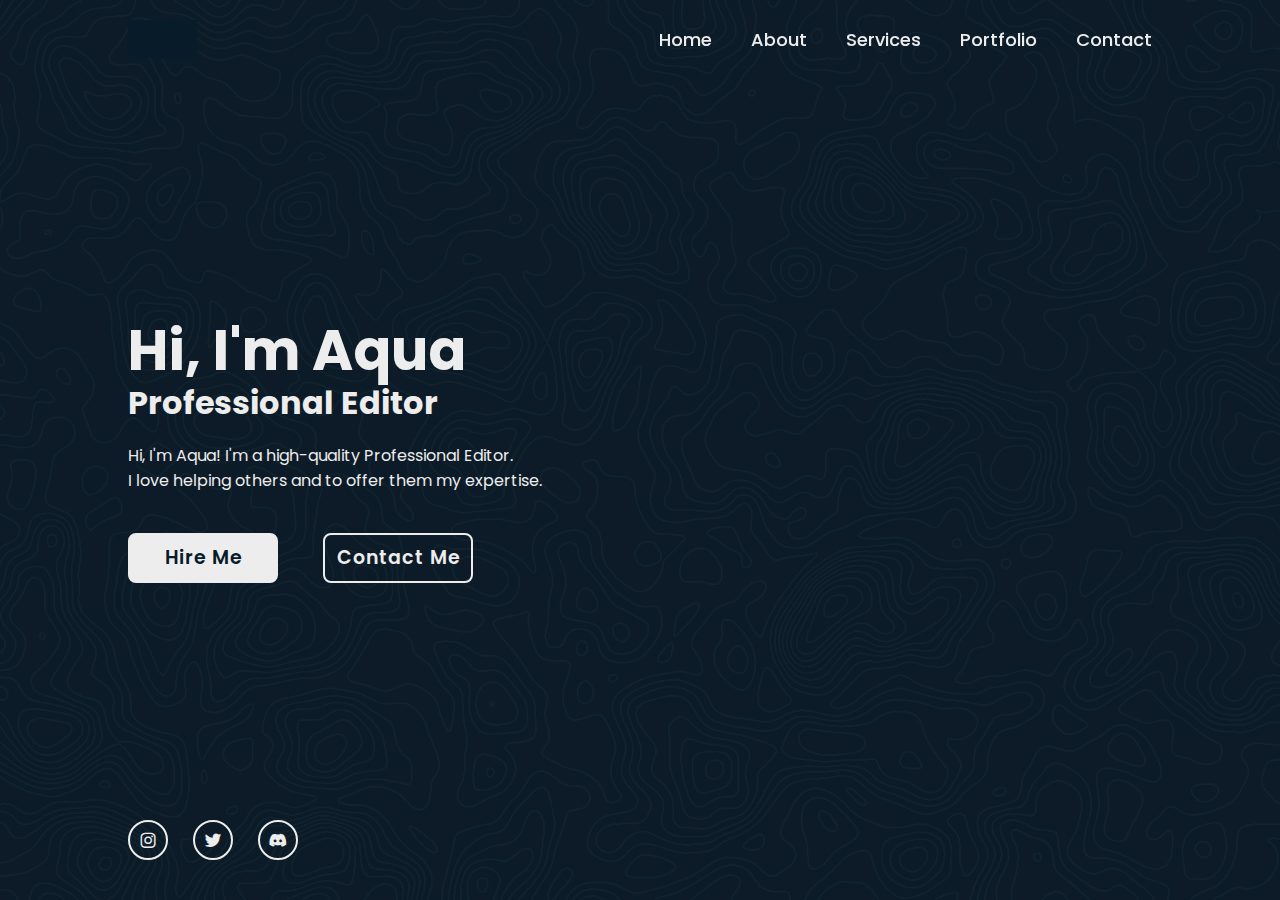
<file: index.html>
<!DOCTYPE html>
<html lang="en">

<head>
    <meta chareset="UTF-8">
    <meta http-equiv="X-UA-Compatible" content="IE=edge">
    <meta name="viewport" content="width=device-width,
    initial-scale=1.0">
    <link rel="shortcut icon" type="x-icon" href="icon.ico">
    <title>Designs By Aqua</title>
    <link rel="stylesheet" href="style.css">
    <link href='https://unpkg.com/boxicons@2.1.4/css/boxicons.min.css' rel='stylesheet'>
</head>
<body>
    <header class="header">
        <a href="logo.png" class="logo">Aqua</a>
        <nav class="navbar">
            <a href="index.html" class="active">Home</a> 
            <a href="about.html">About</a> 
            <a href="services.html">Services</a> 
            <a href="portfolio.html">Portfolio</a> 
            <a href="contact.html">Contact</a> 
        </nav>
    </header>
    <section class="home">
        <div class="home-content">
            <h1>Hi, I'm Aqua</h1>
            <h3>Professional Editor</h3>
            <p>Hi, I'm Aqua! I'm a high-quality Professional Editor.<br>I love helping others and to offer them my expertise.</p>
            <div class="btn-box">
                <a href="services.html">Hire Me</a>
                <a href="contact.html">Contact Me</a>
            </div>
        </div>
        <div class="home-sci">
            <a href="#"><i class='bx bxl-instagram'></i></a>
            <a href="https://x.com/graphicsbyaqua"><i class='bx bxl-twitter' ></i></a>
            <a href="https://discord.gg/p7zUbA5EaM"><i class='bx bxl-discord-alt'></i></i></a>
        </div>
    </section>
</body>
</html>
</file>
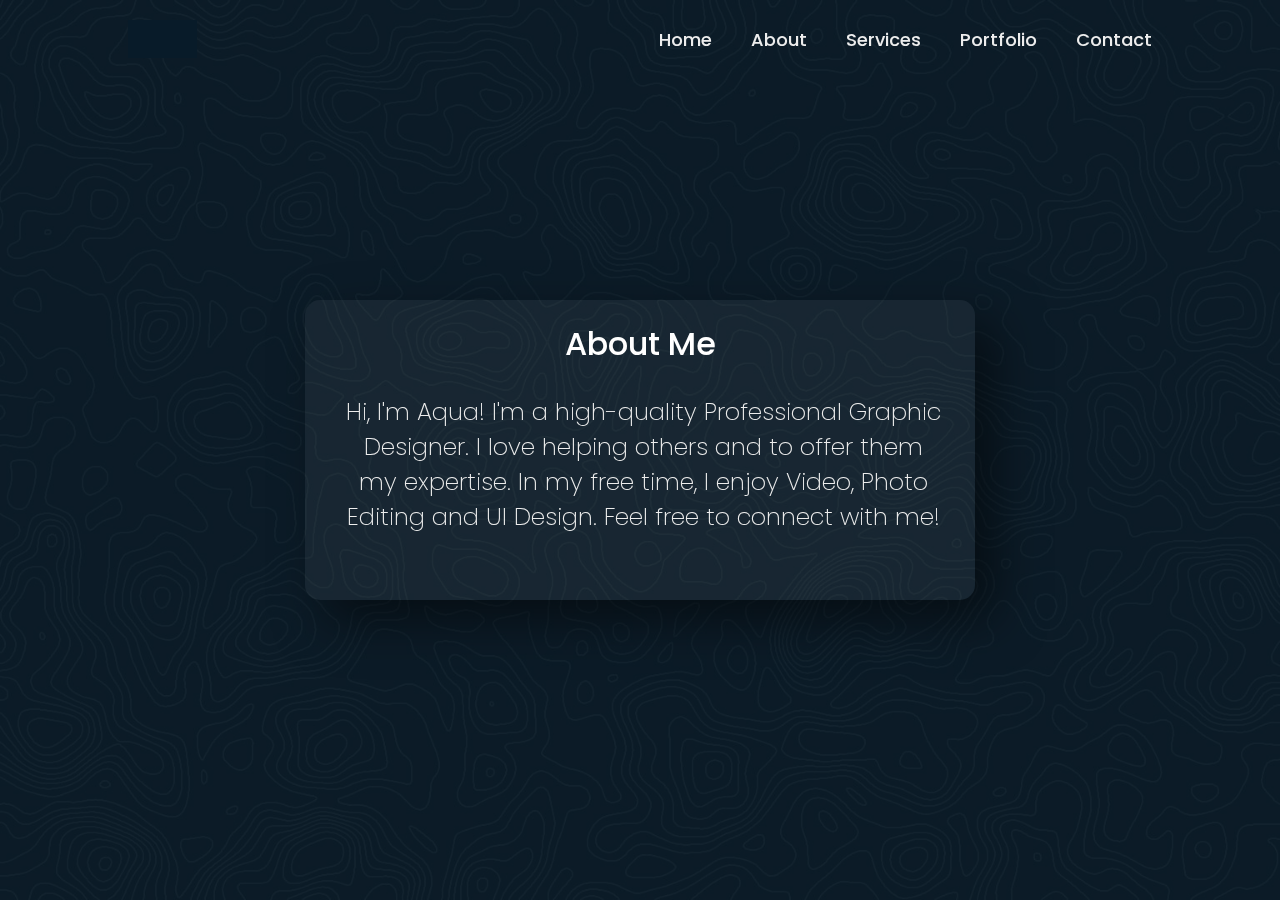
<file: about.html>
<!DOCTYPE html>
<html lang="en">
<head>
    <meta charset="UTF-8">
    <meta http-equiv="X-UA-Compatible" content="IE=edge">
    <meta name="viewport" content="width=device-width, initial-scale=1.0">
    <link rel="shortcut icon" type="x-icon" href="icon.ico">
    <title>Designs By Aqua</title>
    <link rel="stylesheet" href="styleabout.css">
</head>

<header class="header">
    <a href="index.html" class="logo">Aqua</a>

    <nav class="navbar">
        <a href="index.html" class="active">Home</a> 
        <a href="about.html">About</a> 
        <a href="services.html">Services</a> 
        <a href="portfolio.html">Portfolio</a> 
        <a href="contact.html">Contact</a> 
    </nav>
</header>
<body>
    <div class="container">
        <form>
            <h1>About Me</h1>
            <h2>Hi, I'm Aqua! I'm a high-quality Professional Graphic Designer. I love helping others and to offer them my expertise. In my free time, I enjoy Video, Photo Editing and UI Design. Feel free to connect with me!</h2>
        </form>
    </div>
</body>
</html>
</file>
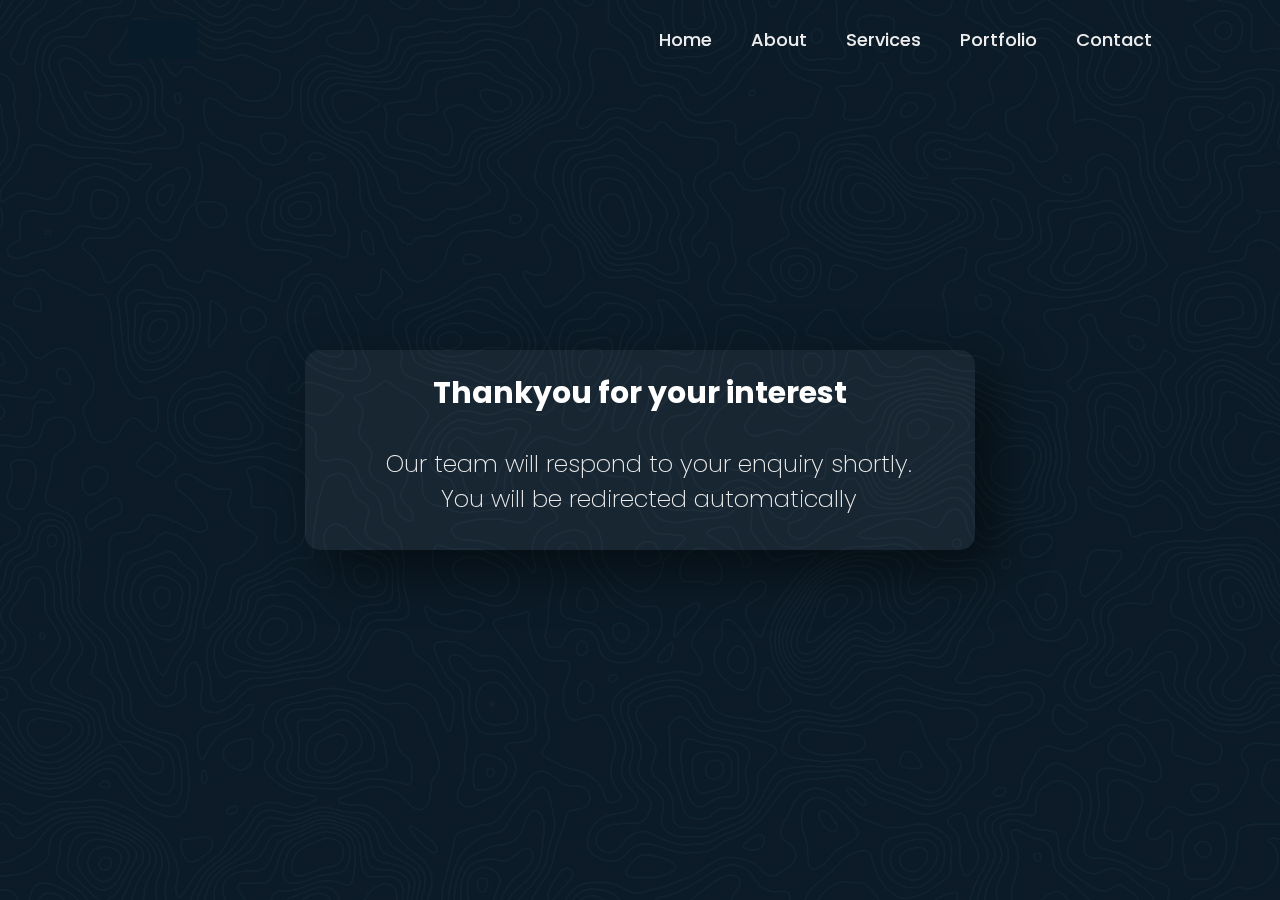
<file: confirmation.html>
<!DOCTYPE html>
<html lang="en">
<head>
    <meta charset="UTF-8">
    <meta http-equiv="X-UA-Compatible" content="IE=edge">
    <meta http-equiv="refresh" content="5; url=/index.html">
    <meta name="viewport" content="width=device-width, initial-scale=1.0">
    <link rel="shortcut icon" type="x-icon" href="icon.ico">
    <title>Designs By Aqua</title>
    <link rel="stylesheet" href="styleconfirmation.css">
</head>

<header class="header">
    <a href="index.html" class="logo">Aqua</a>

    <nav class="navbar">
        <a href="index.html" class="active">Home</a> 
        <a href="about.html">About</a> 
        <a href="services.html">Services</a> 
        <a href="portfolio.html">Portfolio</a> 
        <a href="contact.html">Contact</a> 
    </nav>
</header>
<body>
    <div class="container">
        <form>
            <h3>Thankyou for your interest</h3>
            <h2>Our team will respond to your enquiry shortly. You will be redirected automatically</h2>
        </form>
    </div>
    <script src="script.js"></script>
</body>
</html>
</file>
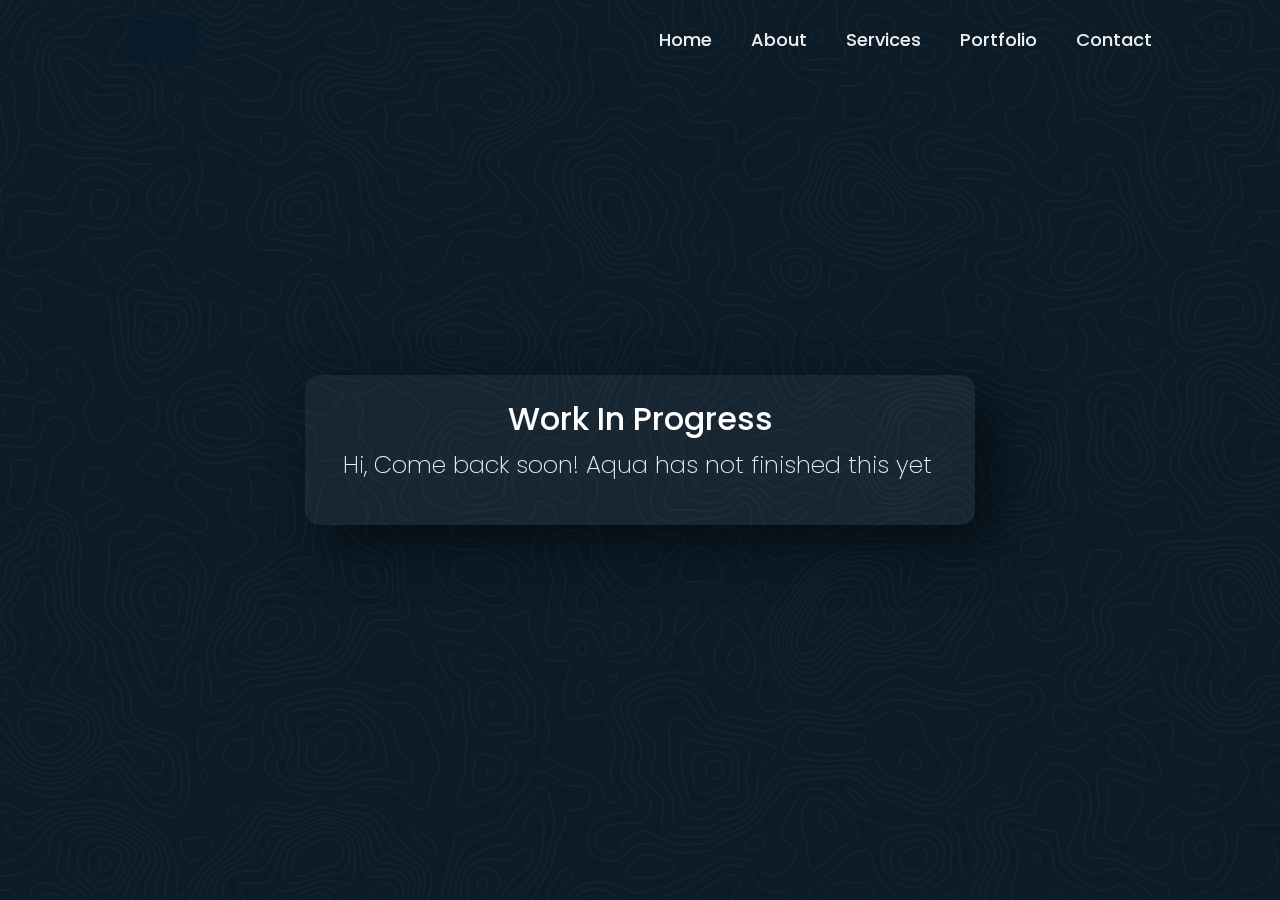
<file: portfolio.html>
<!DOCTYPE html>
<html lang="en">
<head>
    <meta charset="UTF-8">
    <meta http-equiv="X-UA-Compatible" content="IE=edge">
    <meta name="viewport" content="width=device-width, initial-scale=1.0">
    <link rel="shortcut icon" type="x-icon" href="icon.ico">
    <title>Designs By Aqua</title>
    <link rel="stylesheet" href="styleportfolio.css">
</head>

<header class="header">
    <a href="index.html" class="logo">Aqua</a>

    <nav class="navbar">
        <a href="index.html" class="active">Home</a> 
        <a href="about.html">About</a> 
        <a href="services.html">Services</a> 
        <a href="portfolio.html">Portfolio</a> 
        <a href="contact.html">Contact</a> 
    </nav>
</header>
<body>
    <div class="container">
        <form>
            <h1>Work In Progress</h1>
            <h2>Hi, Come back soon! Aqua has not finished this yet</h2>
        </form>
    </div>
</body>
</html>
</file>
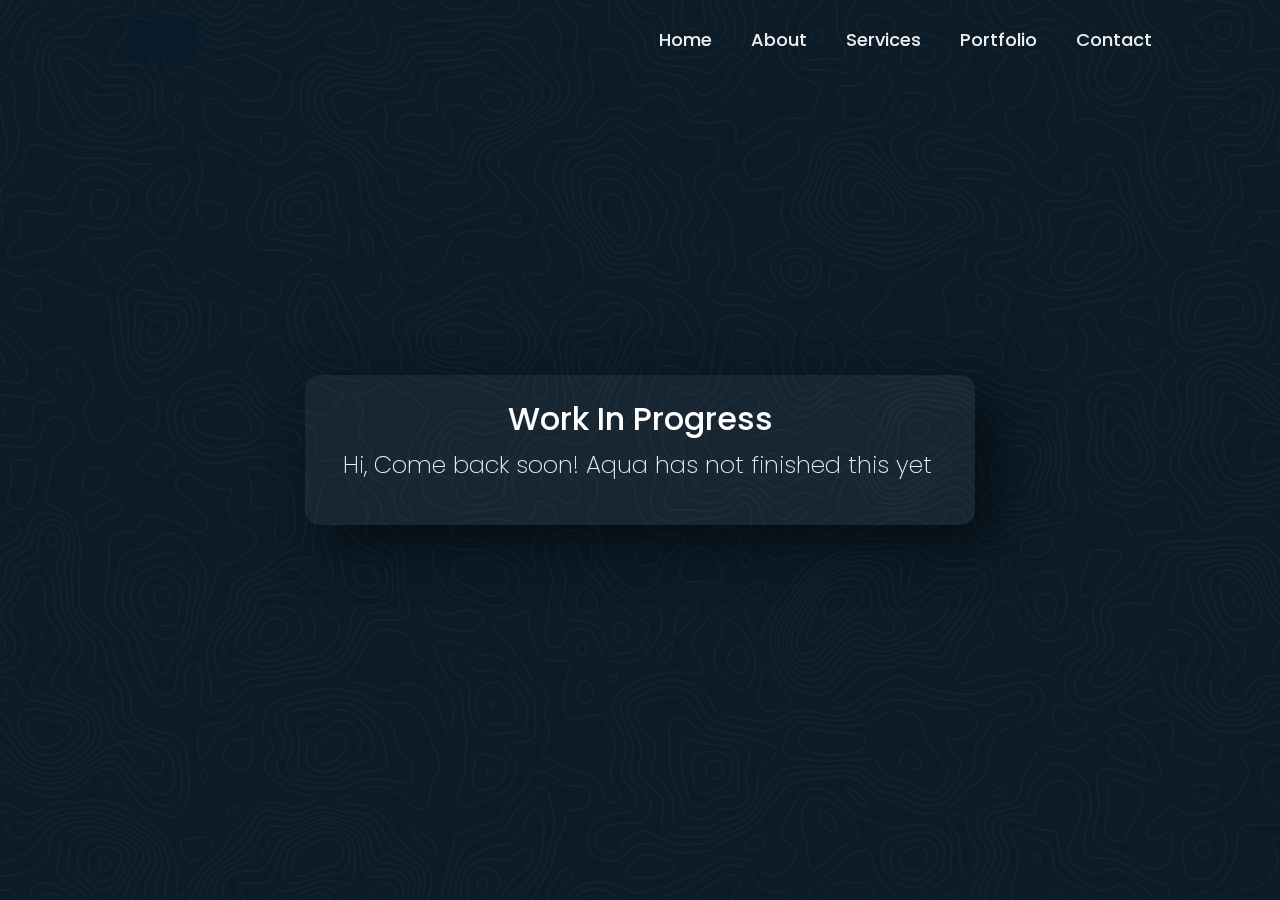
<file: services.html>
<!DOCTYPE html>
<html lang="en">
<head>
    <meta charset="UTF-8">
    <meta http-equiv="X-UA-Compatible" content="IE=edge">
    <meta name="viewport" content="width=device-width, initial-scale=1.0">
    <link rel="shortcut icon" type="x-icon" href="icon.ico">
    <title>Designs By Aqua</title>
    <link rel="stylesheet" href="styleservices.css">
</head>

<header class="header">
    <a href="index.html" class="logo">Aqua</a>

    <nav class="navbar">
        <a href="index.html" class="active">Home</a> 
        <a href="about.html">About</a> 
        <a href="services.html">Services</a> 
        <a href="portfolio.html">Portfolio</a> 
        <a href="contact.html">Contact</a> 
    </nav>
</header>
<body>
    <div class="container">
        <form>
            <h1>Work In Progress</h1>
            <h2>Hi, Come back soon! Aqua has not finished this yet</h2>
        </form>
    </div>
</body>
</html>
</file>
<file: style.css>
@import url('https://fonts.googleapis.com/css2?family=Poppins:ital,wght@0,100;0,200;0,300;0,400;0,500;0,600;0,700;0,800;0,900;1,100;1,200;1,300;1,400;1,500;1,600;1,700;1,800;1,900&display=swap');


* {
    margin: 0;
    padding: 0;
    box-sizing: border-box;
    font-family: 'Poppins', sans-serif;
}

body {
    color: #ededed;
}

.header {
    position: fixed;
    top: 0;
    left: 0;
    width: 100%;
    padding: 20px 10%;
    background: transparent;
    display: flex;
    justify-content: space-between;
    align-items: center;
    z-index: 100;
}

.logo {
    position: relative;
    font-size: 25px;
    color: #ededed;
    text-decoration: none;
    font-weight: 600;
}

.logo::before {
    content: '';
    position: absolute;
    top: 0;
    right: 0;
    width: 100%;
    height: 100%;
    background: #081b29;
    animation: showRight 1s ease forwards;
    animation-delay: .4s;
}

.navbar a {
    font-size: 18px;
    color: #ededed;
    text-decoration: none;
    font-weight: 500;
    margin-left: 35px;
    transition: .3s;
}

.navbar a:hover,
.navbar a.active {
    color: #ededed;
}

.home {
    height: 100vh;
    background: url('home.png') no-repeat;
    background-size: cover;
    background-position: center;
    display: flex;
    align-items: center;
    padding: 0 10%;
}

.home-content {
    max-width: 600px;
}

.home-content h1 {
    position: relative;
    font-size: 56px;
    font-weight: 700;
    line-height: 1.2;
}

.home-content h3 {
    font-size: 32px;
    font-weight: 700;
    line-height: 1.2;
}

.home-content p {
    font-size: 16px;
    margin: 20px 0 40px;
}

.home-content .btn-box {
    display: flex;
    justify-content: space-between;
    width: 345px;
    height: 50px;
}

.btn-box a {
    position: relative;
    display: inline-flex;
    justify-content: center;
    align-items: center;
    width: 150px;
    height: 100%;
    background: #ededed;
    border: 2px solid #ededed;
    border-radius:  8px;
    font-size: 19px;
    color: #081b29;
    text-decoration: none;
    font-weight: 600;
    letter-spacing: 1px;
    z-index: 1;
    overflow: hidden;
    transition: .5s;
}

.btn-box a:hover {
    color: #ededed;
}

.btn-box a:nth-child(2) {
    background: transparent;
    color: #ededed;
}

.btn-box a:nth-child(2):hover {
    color: #081b29;
}

.btn-box a:nth-child(2)::before {
    background: #ededed;
}

.btn-box a::before {
    content: '';
    position: absolute;
    top: 0;
    left: 0;
    width: 0;
    height: 100%;
    background: #081b29;
    z-index: -1;
    transition: .5s;
}

.btn-box a:hover::before {
    width: 100%;
}

.home-sci {
    position: absolute;
    bottom: 40px;
    width: 170px;
    display: flex;
    justify-content: space-between;
}

.home-sci a {
    position: relative;
    display: inline-flex;
    justify-content: center;
    align-items: center;
    width: 40px;
    height: 40px;
    background: transparent;
    border: 2px solid #ededed;
    border-radius: 50%;
    font-size: 20px;
    color: #ededed;
    text-decoration: none;
    z-index: 1;
    overflow: hidden;
    transition: .5s;
}

.home-sci a:hover {
    color: #081b29;
}

.home-sci a::before {
    content: '';
    position: absolute;
    top: 0;
    left: 0;
    width: 0;
    height: 100%;
    background: #ededed;
    z-index: -1;
    transition: .5s;
}

.home-sci a:hover::before {
    width: 100%;
}

/* KEYFRAME ANIMATION*/
@keyframes showRight {
    100% {
        width: 0;
    }
}

.img-logo {
    width: 300px;
    right: 250px;
    position: absolute;
}
</file>
<file: styleabout.css>
@import url('https://fonts.googleapis.com/css2?family=Poppins:ital,wght@0,100;0,200;0,300;0,400;0,500;0,600;0,700;0,800;0,900;1,100;1,200;1,300;1,400;1,500;1,600;1,700;1,800;1,900&display=swap');


* {
    margin: 0;
    padding: 0;
    box-sizing: border-box;
    font-family: 'Poppins', sans-serif;
}

body {
    color: #ededed;
}

.header {
    position: fixed;
    top: 0;
    left: 0;
    width: 100%;
    padding: 20px 10%;
    background: transparent;
    display: flex;
    justify-content: space-between;
    align-items: center;
    z-index: 100;
}

.logo {
    position: relative;
    font-size: 25px;
    color: #ededed;
    text-decoration: none;
    font-weight: 600;
}

.logo::before {
    content: '';
    position: absolute;
    top: 0;
    right: 0;
    width: 100%;
    height: 100%;
    background: #081b29;
    animation: showRight 1s ease forwards;
    animation-delay: .4s;
}

.navbar a {
    font-size: 18px;
    color: #ededed;
    text-decoration: none;
    font-weight: 500;
    margin-left: 35px;
    transition: .3s;
}

.navbar a:hover,
.navbar a.active {
    color: #ededed;
}

.home {
    height: 100vh;
    background: url('home.png') no-repeat;
    background-size: cover;
    background-position: center;
    display: flex;
    align-items: center;
    padding: 0 10%;
}

.home-content {
    max-width: 600px;
}

.home-content h1 {
    position: relative;
    font-size: 56px;
    font-weight: 700;
    line-height: 1.2;
}

.home-content h3 {
    font-size: 32px;
    font-weight: 700;
    line-height: 1.2;
}

.home-content p {
    font-size: 16px;
    margin: 20px 0 40px;
}

.home-content .btn-box {
    display: flex;
    justify-content: space-between;
    width: 345px;
    height: 50px;
}

.btn-box a {
    position: relative;
    display: inline-flex;
    justify-content: center;
    align-items: center;
    width: 150px;
    height: 100%;
    background: #ededed;
    border: 2px solid #ededed;
    border-radius:  8px;
    font-size: 19px;
    color: #081b29;
    text-decoration: none;
    font-weight: 600;
    letter-spacing: 1px;
    z-index: 1;
    overflow: hidden;
    transition: .5s;
}

.btn-box a:hover {
    color: #ededed;
}

.btn-box a:nth-child(2) {
    background: transparent;
    color: #ededed;
}

.btn-box a:nth-child(2):hover {
    color: #081b29;
}

.btn-box a:nth-child(2)::before {
    background: #ededed;
}

.btn-box a::before {
    content: '';
    position: absolute;
    top: 0;
    left: 0;
    width: 0;
    height: 100%;
    background: #081b29;
    z-index: -1;
    transition: .5s;
}

.btn-box a:hover::before {
    width: 100%;
}

.home-sci {
    position: absolute;
    bottom: 40px;
    width: 170px;
    display: flex;
    justify-content: space-between;
}

.home-sci a {
    position: relative;
    display: inline-flex;
    justify-content: center;
    align-items: center;
    width: 40px;
    height: 40px;
    background: transparent;
    border: 2px solid #ededed;
    border-radius: 50%;
    font-size: 20px;
    color: #ededed;
    text-decoration: none;
    z-index: 1;
    overflow: hidden;
    transition: .5s;
}

.home-sci a:hover {
    color: #081b29;
}

.home-sci a::before {
    content: '';
    position: absolute;
    top: 0;
    left: 0;
    width: 0;
    height: 100%;
    background: #ededed;
    z-index: -1;
    transition: .5s;
}

.home-sci a:hover::before {
    width: 100%;
}

/* KEYFRAME ANIMATION*/
@keyframes showRight {
    100% {
        width: 0;
    }
}

.container{
    min-height: 100vh;
    background: #08071d;
    display: flex;
    justify-content: center;
    align-items: center;
    background: url(home.png) no-repeat center center/cover;
}

.container form{
    width: 670px;
    height: 300px;
    display: flex;
    justify-content: center;
    box-shadow: 20px 20px 50px rgba(0, 0, 0, 0.5);
    border-radius: 15px;
    background: rgba(255, 255, 255, 0.05);
    backdrop-filter: blur(0.6px);
    flex-wrap: wrap;
}

.container form h1{
    color: #fff;
    font-weight: 500;
    margin-top: 20px;
    width: 500px;
    text-align: center;
}

.container form input{
    width: 290px;
    height: 40px;
    padding-left: 10px;
    outline: none;
    border: none;
    font-size: 15px;
    margin-bottom: 10px;
    background: none;
    border-bottom: 2px solid #fff;
    text-decoration: white;
}

.container form input::placeholder{
    color: #ddd;
}

.container form #lastName,
.container form #mobile{
    margin-left: 20px;
}

.container form h4{
    color: #fff;
    font-weight: 300;
    width: 1000px;
    margin-top: 10px;
}



.container form textarea{
    background: none;
    border: none;
    border-bottom: 2px solid #fff;
    color: #fff;
    font-weight: 200;
    font-size: 15px;
    padding: 10px;
    outline: none;
    min-width: 600px;
    max-width: 600px;
    min-height: 80px;
    max-height: 80px;
}

textarea::-wekit-scrollbar{
    width: 1em;
}

textarea::-webkit-scrollbar-thumb{
    background-color: rgba(194, 194, 194, 0,713);
}

.container form #button:hover{
    opacity: 0.7;
}

/* KEYFRAME ANIMATION*/
@keyframes showRight {
    100% {
        width: 0;
    }
}

.container form h2 {
    position: absolute;
    left: 10%;
    top: 50%;
    transform: translateX(-5%) translateY(-40%);
    text-align: center;
    font-weight: 200;
}
</file>
<file: styleconfirmation.css>
@import url('https://fonts.googleapis.com/css2?family=Poppins:ital,wght@0,100;0,200;0,300;0,400;0,500;0,600;0,700;0,800;0,900;1,100;1,200;1,300;1,400;1,500;1,600;1,700;1,800;1,900&display=swap');


* {
    margin: 0;
    padding: 0;
    box-sizing: border-box;
    font-family: 'Poppins', sans-serif;
}

body {
    color: #ededed;
}

.header {
    position: fixed;
    top: 0;
    left: 0;
    width: 100%;
    padding: 20px 10%;
    background: transparent;
    display: flex;
    justify-content: space-between;
    align-items: center;
    z-index: 100;
}

.logo {
    position: relative;
    font-size: 25px;
    color: #ededed;
    text-decoration: none;
    font-weight: 600;
}

.logo::before {
    content: '';
    position: absolute;
    top: 0;
    right: 0;
    width: 100%;
    height: 100%;
    background: #081b29;
    animation: showRight 1s ease forwards;
    animation-delay: .4s;
}

.navbar a {
    font-size: 18px;
    color: #ededed;
    text-decoration: none;
    font-weight: 500;
    margin-left: 35px;
    transition: .3s;
}

.navbar a:hover,
.navbar a.active {
    color: #ededed;
}

.home {
    height: 100vh;
    background: url('home.png') no-repeat;
    background-size: cover;
    background-position: center;
    display: flex;
    align-items: center;
    padding: 0 10%;
}

.home-content {
    max-width: 600px;
}

.home-content h1 {
    position: relative;
    font-size: 56px;
    font-weight: 700;
    line-height: 1.2;
}

.home-content h3 {
    font-size: 32px;
    font-weight: 700;
    line-height: 1.2;
}

.home-content p {
    font-size: 16px;
    margin: 20px 0 40px;
}

.home-content .btn-box {
    display: flex;
    justify-content: space-between;
    width: 345px;
    height: 50px;
}

.btn-box a {
    position: relative;
    display: inline-flex;
    justify-content: center;
    align-items: center;
    width: 150px;
    height: 100%;
    background: #ededed;
    border: 2px solid #ededed;
    border-radius:  8px;
    font-size: 19px;
    color: #081b29;
    text-decoration: none;
    font-weight: 600;
    letter-spacing: 1px;
    z-index: 1;
    overflow: hidden;
    transition: .5s;
}

.btn-box a:hover {
    color: #ededed;
}

.btn-box a:nth-child(2) {
    background: transparent;
    color: #ededed;
}

.btn-box a:nth-child(2):hover {
    color: #081b29;
}

.btn-box a:nth-child(2)::before {
    background: #ededed;
}

.btn-box a::before {
    content: '';
    position: absolute;
    top: 0;
    left: 0;
    width: 0;
    height: 100%;
    background: #081b29;
    z-index: -1;
    transition: .5s;
}

.btn-box a:hover::before {
    width: 100%;
}

.home-sci {
    position: absolute;
    bottom: 40px;
    width: 170px;
    display: flex;
    justify-content: space-between;
}

.home-sci a {
    position: relative;
    display: inline-flex;
    justify-content: center;
    align-items: center;
    width: 40px;
    height: 40px;
    background: transparent;
    border: 2px solid #ededed;
    border-radius: 50%;
    font-size: 20px;
    color: #ededed;
    text-decoration: none;
    z-index: 1;
    overflow: hidden;
    transition: .5s;
}

.home-sci a:hover {
    color: #081b29;
}

.home-sci a::before {
    content: '';
    position: absolute;
    top: 0;
    left: 0;
    width: 0;
    height: 100%;
    background: #ededed;
    z-index: -1;
    transition: .5s;
}

.home-sci a:hover::before {
    width: 100%;
}

/* KEYFRAME ANIMATION*/
@keyframes showRight {
    100% {
        width: 0;
    }
}

.container{
    min-height: 100vh;
    background: #08071d;
    display: flex;
    justify-content: center;
    align-items: center;
    background: url(home.png) no-repeat center center/cover;
}

.container form{
    width: 670px;
    height: 200px;
    display: flex;
    justify-content: center;
    box-shadow: 20px 20px 50px rgba(0, 0, 0, 0.5);
    border-radius: 15px;
    background: rgba(255, 255, 255, 0.05);
    backdrop-filter: blur(0.6px);
    flex-wrap: wrap;
}

.container form h3{
    color: #fff;
    font-weight: 700;
    margin-top: 20px;
    width: 500px;
    text-align: center;
    font-size: 30px;
}

/* KEYFRAME ANIMATION*/
@keyframes showRight {
    100% {
        width: 0;
    }
}

.container form h2 {
    position: absolute;
    left: 16%;
    top: 60%;
    transform: translateX(-8%) translateY(-35%);
    text-align: center;
    font-weight: 200;
}
</file>
<file: styleportfolio.css>
@import url('https://fonts.googleapis.com/css2?family=Poppins:ital,wght@0,100;0,200;0,300;0,400;0,500;0,600;0,700;0,800;0,900;1,100;1,200;1,300;1,400;1,500;1,600;1,700;1,800;1,900&display=swap');


* {
    margin: 0;
    padding: 0;
    box-sizing: border-box;
    font-family: 'Poppins', sans-serif;
}

body {
    color: #ededed;
}

.header {
    position: fixed;
    top: 0;
    left: 0;
    width: 100%;
    padding: 20px 10%;
    background: transparent;
    display: flex;
    justify-content: space-between;
    align-items: center;
    z-index: 100;
}

.logo {
    position: relative;
    font-size: 25px;
    color: #ededed;
    text-decoration: none;
    font-weight: 600;
}

.logo::before {
    content: '';
    position: absolute;
    top: 0;
    right: 0;
    width: 100%;
    height: 100%;
    background: #081b29;
    animation: showRight 1s ease forwards;
    animation-delay: .4s;
}

.navbar a {
    font-size: 18px;
    color: #ededed;
    text-decoration: none;
    font-weight: 500;
    margin-left: 35px;
    transition: .3s;
}

.navbar a:hover,
.navbar a.active {
    color: #ededed;
}

.home {
    height: 100vh;
    background: url('home.png') no-repeat;
    background-size: cover;
    background-position: center;
    display: flex;
    align-items: center;
    padding: 0 10%;
}

.home-content {
    max-width: 600px;
}

.home-content h1 {
    position: relative;
    font-size: 56px;
    font-weight: 700;
    line-height: 1.2;
}

.home-content h3 {
    font-size: 32px;
    font-weight: 700;
    line-height: 1.2;
}

.home-content p {
    font-size: 16px;
    margin: 20px 0 40px;
}

.home-content .btn-box {
    display: flex;
    justify-content: space-between;
    width: 345px;
    height: 50px;
}

.btn-box a {
    position: relative;
    display: inline-flex;
    justify-content: center;
    align-items: center;
    width: 150px;
    height: 100%;
    background: #ededed;
    border: 2px solid #ededed;
    border-radius:  8px;
    font-size: 19px;
    color: #081b29;
    text-decoration: none;
    font-weight: 600;
    letter-spacing: 1px;
    z-index: 1;
    overflow: hidden;
    transition: .5s;
}

.btn-box a:hover {
    color: #ededed;
}

.btn-box a:nth-child(2) {
    background: transparent;
    color: #ededed;
}

.btn-box a:nth-child(2):hover {
    color: #081b29;
}

.btn-box a:nth-child(2)::before {
    background: #ededed;
}

.btn-box a::before {
    content: '';
    position: absolute;
    top: 0;
    left: 0;
    width: 0;
    height: 100%;
    background: #081b29;
    z-index: -1;
    transition: .5s;
}

.btn-box a:hover::before {
    width: 100%;
}

.home-sci {
    position: absolute;
    bottom: 40px;
    width: 170px;
    display: flex;
    justify-content: space-between;
}

.home-sci a {
    position: relative;
    display: inline-flex;
    justify-content: center;
    align-items: center;
    width: 40px;
    height: 40px;
    background: transparent;
    border: 2px solid #ededed;
    border-radius: 50%;
    font-size: 20px;
    color: #ededed;
    text-decoration: none;
    z-index: 1;
    overflow: hidden;
    transition: .5s;
}

.home-sci a:hover {
    color: #081b29;
}

.home-sci a::before {
    content: '';
    position: absolute;
    top: 0;
    left: 0;
    width: 0;
    height: 100%;
    background: #ededed;
    z-index: -1;
    transition: .5s;
}

.home-sci a:hover::before {
    width: 100%;
}

/* KEYFRAME ANIMATION*/
@keyframes showRight {
    100% {
        width: 0;
    }
}

.container{
    min-height: 100vh;
    background: #08071d;
    display: flex;
    justify-content: center;
    align-items: center;
    background: url(home.png) no-repeat center center/cover;
}

.container form{
    width: 670px;
    height: 150px;
    display: flex;
    justify-content: center;
    box-shadow: 20px 20px 50px rgba(0, 0, 0, 0.5);
    border-radius: 15px;
    background: rgba(255, 255, 255, 0.05);
    backdrop-filter: blur(0.6px);
    flex-wrap: wrap;
}

.container form h1{
    color: #fff;
    font-weight: 500;
    margin-top: 20px;
    width: 500px;
    text-align: center;
}

.container form input{
    width: 290px;
    height: 40px;
    padding-left: 10px;
    outline: none;
    border: none;
    font-size: 15px;
    margin-bottom: 10px;
    background: none;
    border-bottom: 2px solid #fff;
    text-decoration: white;
}

.container form input::placeholder{
    color: #ddd;
}

.container form #lastName,
.container form #mobile{
    margin-left: 20px;
}

.container form h4{
    color: #fff;
    font-weight: 300;
    width: 1000px;
    margin-top: 10px;
}



.container form textarea{
    background: none;
    border: none;
    border-bottom: 2px solid #fff;
    color: #fff;
    font-weight: 200;
    font-size: 15px;
    padding: 10px;
    outline: none;
    min-width: 600px;
    max-width: 600px;
    min-height: 80px;
    max-height: 80px;
}

textarea::-wekit-scrollbar{
    width: 1em;
}

textarea::-webkit-scrollbar-thumb{
    background-color: rgba(194, 194, 194, 0,713);
}

.container form #button:hover{
    opacity: 0.7;
}

/* KEYFRAME ANIMATION*/
@keyframes showRight {
    100% {
        width: 0;
    }
}

.container form h2 {
    position: absolute;
    left: 10%;
    top: 50%;
    transform: translateX(-5%) translateY(-10%);
    text-align: center;
    font-weight: 200;
}
</file>
<file: styleservices.css>
@import url('https://fonts.googleapis.com/css2?family=Poppins:ital,wght@0,100;0,200;0,300;0,400;0,500;0,600;0,700;0,800;0,900;1,100;1,200;1,300;1,400;1,500;1,600;1,700;1,800;1,900&display=swap');


* {
    margin: 0;
    padding: 0;
    box-sizing: border-box;
    font-family: 'Poppins', sans-serif;
}

body {
    color: #ededed;
}

.header {
    position: fixed;
    top: 0;
    left: 0;
    width: 100%;
    padding: 20px 10%;
    background: transparent;
    display: flex;
    justify-content: space-between;
    align-items: center;
    z-index: 100;
}

.logo {
    position: relative;
    font-size: 25px;
    color: #ededed;
    text-decoration: none;
    font-weight: 600;
}

.logo::before {
    content: '';
    position: absolute;
    top: 0;
    right: 0;
    width: 100%;
    height: 100%;
    background: #081b29;
    animation: showRight 1s ease forwards;
    animation-delay: .4s;
}

.navbar a {
    font-size: 18px;
    color: #ededed;
    text-decoration: none;
    font-weight: 500;
    margin-left: 35px;
    transition: .3s;
}

.navbar a:hover,
.navbar a.active {
    color: #ededed;
}

.home {
    height: 100vh;
    background: url('home.png') no-repeat;
    background-size: cover;
    background-position: center;
    display: flex;
    align-items: center;
    padding: 0 10%;
}

.home-content {
    max-width: 600px;
}

.home-content h1 {
    position: relative;
    font-size: 56px;
    font-weight: 700;
    line-height: 1.2;
}

.home-content h3 {
    font-size: 32px;
    font-weight: 700;
    line-height: 1.2;
}

.home-content p {
    font-size: 16px;
    margin: 20px 0 40px;
}

.home-content .btn-box {
    display: flex;
    justify-content: space-between;
    width: 345px;
    height: 50px;
}

.btn-box a {
    position: relative;
    display: inline-flex;
    justify-content: center;
    align-items: center;
    width: 150px;
    height: 100%;
    background: #ededed;
    border: 2px solid #ededed;
    border-radius:  8px;
    font-size: 19px;
    color: #081b29;
    text-decoration: none;
    font-weight: 600;
    letter-spacing: 1px;
    z-index: 1;
    overflow: hidden;
    transition: .5s;
}

.btn-box a:hover {
    color: #ededed;
}

.btn-box a:nth-child(2) {
    background: transparent;
    color: #ededed;
}

.btn-box a:nth-child(2):hover {
    color: #081b29;
}

.btn-box a:nth-child(2)::before {
    background: #ededed;
}

.btn-box a::before {
    content: '';
    position: absolute;
    top: 0;
    left: 0;
    width: 0;
    height: 100%;
    background: #081b29;
    z-index: -1;
    transition: .5s;
}

.btn-box a:hover::before {
    width: 100%;
}

.home-sci {
    position: absolute;
    bottom: 40px;
    width: 170px;
    display: flex;
    justify-content: space-between;
}

.home-sci a {
    position: relative;
    display: inline-flex;
    justify-content: center;
    align-items: center;
    width: 40px;
    height: 40px;
    background: transparent;
    border: 2px solid #ededed;
    border-radius: 50%;
    font-size: 20px;
    color: #ededed;
    text-decoration: none;
    z-index: 1;
    overflow: hidden;
    transition: .5s;
}

.home-sci a:hover {
    color: #081b29;
}

.home-sci a::before {
    content: '';
    position: absolute;
    top: 0;
    left: 0;
    width: 0;
    height: 100%;
    background: #ededed;
    z-index: -1;
    transition: .5s;
}

.home-sci a:hover::before {
    width: 100%;
}

/* KEYFRAME ANIMATION*/
@keyframes showRight {
    100% {
        width: 0;
    }
}

.container{
    min-height: 100vh;
    background: #08071d;
    display: flex;
    justify-content: center;
    align-items: center;
    background: url(home.png) no-repeat center center/cover;
}

.container form{
    width: 670px;
    height: 150px;
    display: flex;
    justify-content: center;
    box-shadow: 20px 20px 50px rgba(0, 0, 0, 0.5);
    border-radius: 15px;
    background: rgba(255, 255, 255, 0.05);
    backdrop-filter: blur(0.6px);
    flex-wrap: wrap;
}

.container form h1{
    color: #fff;
    font-weight: 500;
    margin-top: 20px;
    width: 500px;
    text-align: center;
}

.container form input{
    width: 290px;
    height: 40px;
    padding-left: 10px;
    outline: none;
    border: none;
    font-size: 15px;
    margin-bottom: 10px;
    background: none;
    border-bottom: 2px solid #fff;
    text-decoration: white;
}

.container form input::placeholder{
    color: #ddd;
}

.container form #lastName,
.container form #mobile{
    margin-left: 20px;
}

.container form h4{
    color: #fff;
    font-weight: 300;
    width: 1000px;
    margin-top: 10px;
}



.container form textarea{
    background: none;
    border: none;
    border-bottom: 2px solid #fff;
    color: #fff;
    font-weight: 200;
    font-size: 15px;
    padding: 10px;
    outline: none;
    min-width: 600px;
    max-width: 600px;
    min-height: 80px;
    max-height: 80px;
}

textarea::-wekit-scrollbar{
    width: 1em;
}

textarea::-webkit-scrollbar-thumb{
    background-color: rgba(194, 194, 194, 0,713);
}

.container form #button:hover{
    opacity: 0.7;
}

/* KEYFRAME ANIMATION*/
@keyframes showRight {
    100% {
        width: 0;
    }
}

.container form h2 {
    position: absolute;
    left: 10%;
    top: 50%;
    transform: translateX(-5%) translateY(-10%);
    text-align: center;
    font-weight: 200;
}
</file>
